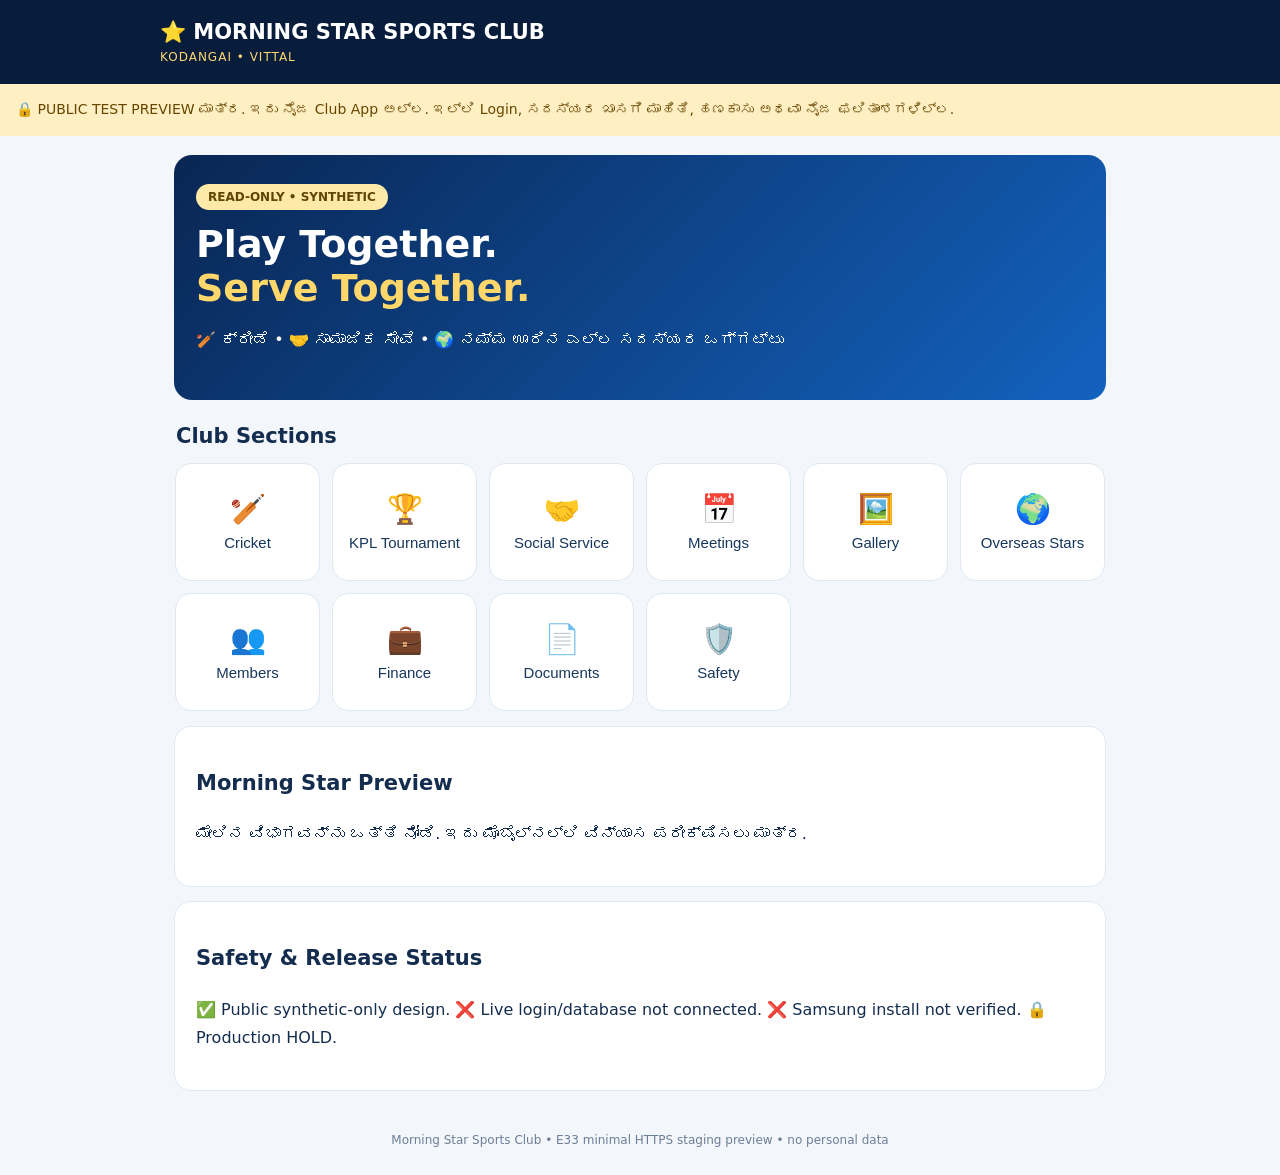
<file: index.html>
<!doctype html>
<html lang="kn"><head><meta charset="utf-8"><meta name="viewport" content="width=device-width,initial-scale=1,viewport-fit=cover"><meta name="theme-color" content="#091d3c"><meta name="referrer" content="no-referrer"><meta name="description" content="Morning Star Sports Club synthetic read-only staging preview; not the full club app."><title>Morning Star Sports Club — Preview</title>
<style>
:root{color-scheme:light;font-family:system-ui,'Noto Sans Kannada',sans-serif}*{box-sizing:border-box}body{margin:0;background:#f3f6fb;color:#142d4e}header{background:#081d3c;color:white;padding:20px 16px}header strong{font-size:21px}header small{display:block;color:#ffd771;letter-spacing:1px;margin-top:6px}.wrap{max-width:960px;margin:auto}.notice{background:#ffefc2;color:#664600;padding:14px 16px;font-size:14px;line-height:1.7}.hero{background:linear-gradient(135deg,#092653,#1362bf);border-radius:18px;color:white;margin:19px 14px;padding:29px 22px}.hero h1{font-size:clamp(25px,5vw,38px);margin:12px 0}.hero p{line-height:1.8}.gold{color:#ffd76b}.grid{display:grid;grid-template-columns:repeat(auto-fit,minmax(145px,1fr));gap:12px;margin:15px}.tile{background:white;border:1px solid #dfe7f3;border-radius:16px;padding:20px 10px;min-height:118px;display:flex;flex-direction:column;gap:8px;align-items:center;justify-content:center;font-size:15px;color:#17365c;cursor:pointer}.tile b{font-size:29px}.panel{margin:14px;background:white;padding:21px;border-radius:17px;border:1px solid #e1e9f4;line-height:1.8}button:focus-visible{outline:3px solid #f3b63b}h2{font-size:21px}footer{text-align:center;font-size:12px;color:#6d7e98;padding:28px 12px}#section{min-height:120px}small{font-size:12px} .chip{display:inline-block;background:#ffe9a8;color:#604500;padding:6px 12px;border-radius:20px;font-weight:800;font-size:12px}@media(max-width:430px){.tile{min-height:100px;padding:13px 7px}.grid{grid-template-columns:repeat(2,minmax(0,1fr))}}
</style></head>
<body><header><div class="wrap"><strong>⭐ MORNING STAR SPORTS CLUB</strong><small>KODANGAI • VITTAL</small></div></header><div class="notice" role="status">🔒 PUBLIC TEST PREVIEW ಮಾತ್ರ. ಇದು ನೈಜ Club App ಅಲ್ಲ. ಇಲ್ಲಿ Login, ಸದಸ್ಯರ ಖಾಸಗಿ ಮಾಹಿತಿ, ಹಣಕಾಸು ಅಥವಾ ನೈಜ ಫಲಿತಾಂಶಗಳಿಲ್ಲ.</div><main class="wrap"><div class="hero"><span class="chip">READ-ONLY • SYNTHETIC</span><h1>Play Together.<br><span class="gold">Serve Together.</span></h1><p>🏏 ಕ್ರೀಡೆ • 🤝 ಸಾಮಾಜಿಕ ಸೇವೆ • 🌍 ನಮ್ಮ ಊರಿನ ಎಲ್ಲ ಸದಸ್ಯರ ಒಗ್ಗಟ್ಟು</p></div><h2 style="margin:24px 16px 8px">Club Sections</h2><nav class="grid" aria-label="Preview sections"><button class="tile" data-key="Cricket"><b>🏏</b>Cricket</button><button class="tile" data-key="KPL"><b>🏆</b>KPL Tournament</button><button class="tile" data-key="Social Service"><b>🤝</b>Social Service</button><button class="tile" data-key="Meetings"><b>📅</b>Meetings</button><button class="tile" data-key="Gallery"><b>🖼️</b>Gallery</button><button class="tile" data-key="Overseas Stars"><b>🌍</b>Overseas Stars</button><button class="tile" data-key="Members"><b>👥</b>Members</button><button class="tile" data-key="Finance"><b>💼</b>Finance</button><button class="tile" data-key="Documents"><b>📄</b>Documents</button><button class="tile" data-key="Safety"><b>🛡️</b>Safety</button></nav><section id="section" class="panel" aria-live="polite"><h2>Morning Star Preview</h2><p>ಮೇಲಿನ ವಿಭಾಗವನ್ನು ಒತ್ತಿ ನೋಡಿ. ಇದು ಮೊಬೈಲ್‌ನಲ್ಲಿ ವಿನ್ಯಾಸ ಪರೀಕ್ಷಿಸಲು ಮಾತ್ರ.</p></section><section class="panel"><h2>Safety & Release Status</h2><p>✅ Public synthetic-only design. ❌ Live login/database not connected. ❌ Samsung install not verified. 🔒 Production HOLD.</p></section></main><footer>Morning Star Sports Club • E33 minimal HTTPS staging preview • no personal data</footer><script>'use strict';for(const b of document.querySelectorAll('[data-key]'))b.addEventListener('click',()=>{const name=b.dataset.key;const panel=document.getElementById('section');panel.replaceChildren();const h=document.createElement('h2');h.textContent=name;const p=document.createElement('p');p.textContent='ಈ ವಿಭಾಗವು ವಿನ್ಯಾಸದ Preview ಮಾತ್ರ. ನೈಜ ಕ್ಲಬ್ ಮಾಹಿತಿ ಇಲ್ಲಿ ಪ್ರಕಟಿಸಿಲ್ಲ.';panel.append(h,p);panel.scrollIntoView({behavior:'smooth',block:'nearest'});});</script></body></html>
</file>
